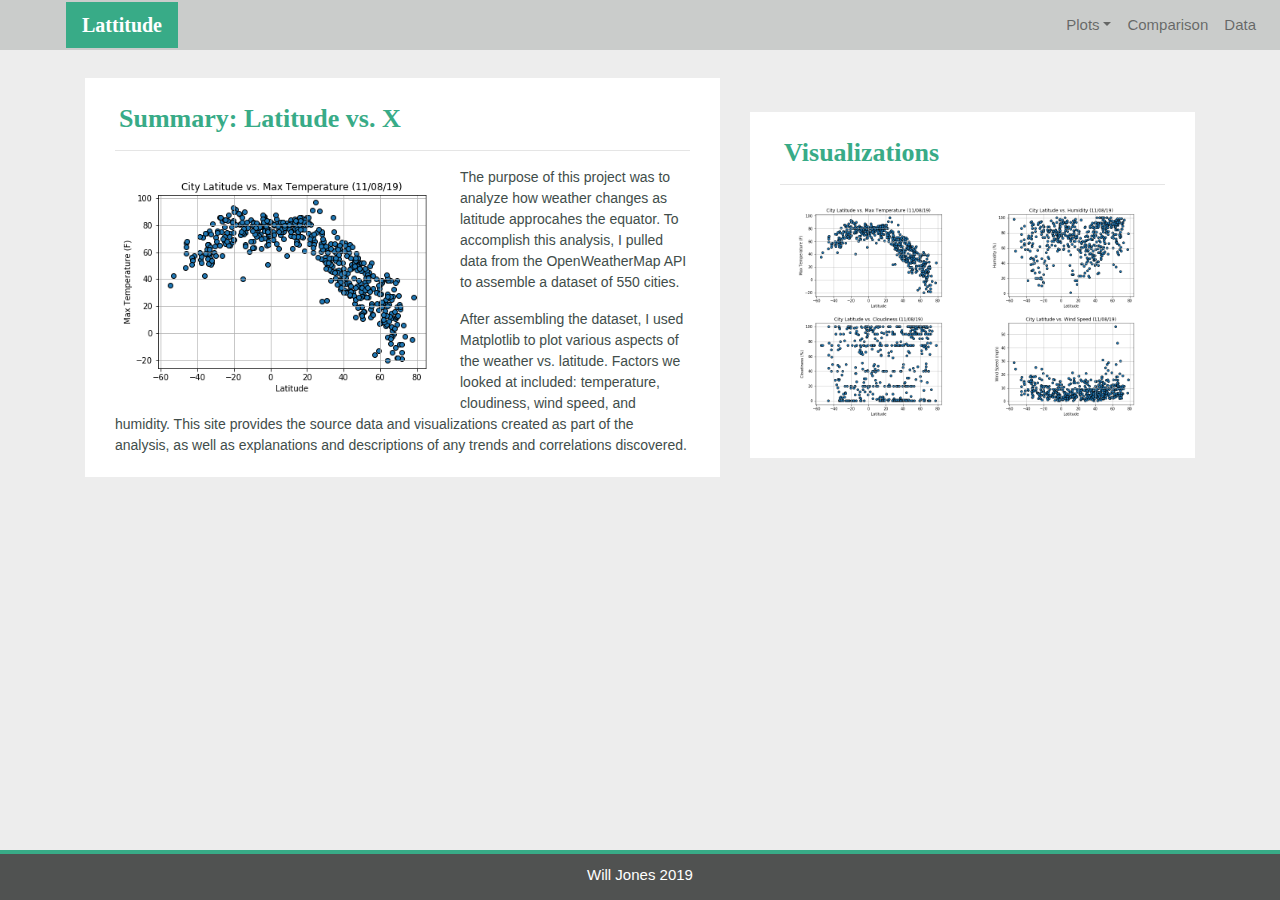
<file: index.html>
<!DOCTYPE html>
<html lang="en-us">

<head>
  ​
  <meta charset="UTF-8">
  <meta name="viewport" content="width=device-width, initial-scale=1">
  <meta http-equiv="X-UA-Compatible" content="ie=edge">
  ​
  <title>Latitude Vs. X Visualization Dashboard</title>
  ​
  <link rel="stylesheet" href="https://maxcdn.bootstrapcdn.com/bootstrap/4.0.0/css/bootstrap.min.css"
    integrity="sha384-Gn5384xqQ1aoWXA+058RXPxPg6fy4IWvTNh0E263XmFcJlSAwiGgFAW/dAiS6JXm" crossorigin="anonymous">

  <link rel="stylesheet" type="text/css" href="style_WJ.css">
  ​
</head>
​

<body>
  <!-- Start of navbar -->
  <div class="navigation">
    <nav class="navbar fixed-top navbar-expand-lg navbar-light">
      <a class="navbar-brand" href="index.html">Lattitude</a>
      <button class="navbar-toggler border" type="button" data-toggle="collapse" data-target="#navbarNavDropdown"
        aria-controls="navbarNavDropdown" aria-expanded="false" aria-label="Toggle navigation">
        <span class="navbar-toggler-icon"></span>
      </button>
      ​
      <!-- Collect the nav links, forms, and other content for toggling -->
      <div class="collapse navbar-collapse" id="navbarNavDropdown">
        <ul class="navbar-nav ml-auto">
          <li class="nav-item dropdown">
            <a href="#" class="nav-link dropdown-toggle" data-toggle="dropdown" id="navbarDropdownMenuLink"
              role="button" aria-haspopup="true" aria-expanded="false">Plots</a>
            <div class="dropdown-menu" aria-labelledby="navbarDropdownMenuLink">
              <a class="dropdown-item" href="temperature_WJ.html">Max Temperature</a>
              <a class="dropdown-item" href="humidity_WJ.html">Humidity</a>
              <a class="dropdown-item" href="cloudiness_WJ.html">Cloudiness</a>
              <a class="dropdown-item" href="wind_WJ.html">Wind Speed</a>
            </div>
          </li>
          <li class="nav-item">
            <a class="nav-link" href="comparisons_WJ.html">Comparison</a>
          </li>
          <li class="nav-item">
            <a class="nav-link" href="data_WJ.html">Data</a>
          </li>
        </ul>
      </div>
    </nav>
  </div>
  <!-- End of navbar -->
  ​
  <!-- Start of container -->
  <div class="container">
    <section class="row">
      <div class="col-lg-7 col-md-12">
        <div class="description-content">
          <h1 class="description-header">Summary: Latitude vs. X</h1>
          <hr>
          <img src="Web_Visualizations/Visualizations/lat_vs_maxtemp.png" alt="Latitude vs. Max Temperature"
            class="description-image">
          <p>The purpose of this project was to analyze how weather changes as latitude approcahes the equator. To
            accomplish this analysis, I pulled data from the OpenWeatherMap API to assemble a dataset of 550
            cities.</p>
          <p>After assembling the dataset, I used Matplotlib to plot various aspects of the weather vs. latitude.
            Factors we looked at included: temperature, cloudiness, wind speed, and humidity. This site provides the
            source data and visualizations created as part of the analysis, as well as explanations and descriptions of
            any trends and correlations discovered.</p>
        </div>
      </div>
      <div class="col-lg-5 col-md-12">
        ​
        <!-- Start of Visualizations imageNav Area -->
        <section id="imageNav-area">
          <div class="imageNav-content">
            <h2 class="imageNav-header">Visualizations</h2>
            <hr />
            <div class="container">
              <div class="row">
                <div class="col-6">
                  <a href="temperature_WJ.html">
                    <img src="Web_Visualizations/Visualizations/lat_vs_maxtemp.png" alt="Latitude vs. Max Temperature" ,
                      title="Latitude vs. Max Temperature" class="imageNav-photo">
                  </a>
                </div>
                <div class="col-6">
                  <a href="humidity_WJ.html">
                    <img src="Web_Visualizations/Visualizations/lat_vs_humidity.png" alt="Latitude vs. Humidity" ,
                      title="Latitude vs. Humidity" class="imageNav-photo">
                  </a>
                </div>
                <div class="col-6">
                  <a href="cloudiness_WJ.html">
                    <img src="Web_Visualizations/Visualizations/lat_vs_cloudiness.png" alt="Latitude vs. Cloudiness" ,
                      title="Latitude vs. Cloudiness" , class="imageNav-photo">
                  </a>
                </div>
                <div class="col-6">
                  <a href="wind_WJ.html">
                    <img src="Web_Visualizations/Visualizations/lat_vs_windspeed.png" alt="Latitude vs. Wind Speed" ,
                      title="Latitude vs. Wind Speed" , class="imageNav-photo">
                  </a>
                </div>
              </div>
            </div>
          </div>
        </section>
        <!-- End of the Visualizations imageNav Area -->
        ​
      </div>
    </section>
  </div>
  <!-- End of container -->
  ​
  <!-- Start of footer -->
  <footer>
    <div class="footer">Will Jones 2019</div>
  </footer>
  <!-- End of footer -->

</body>

</html>
</file>
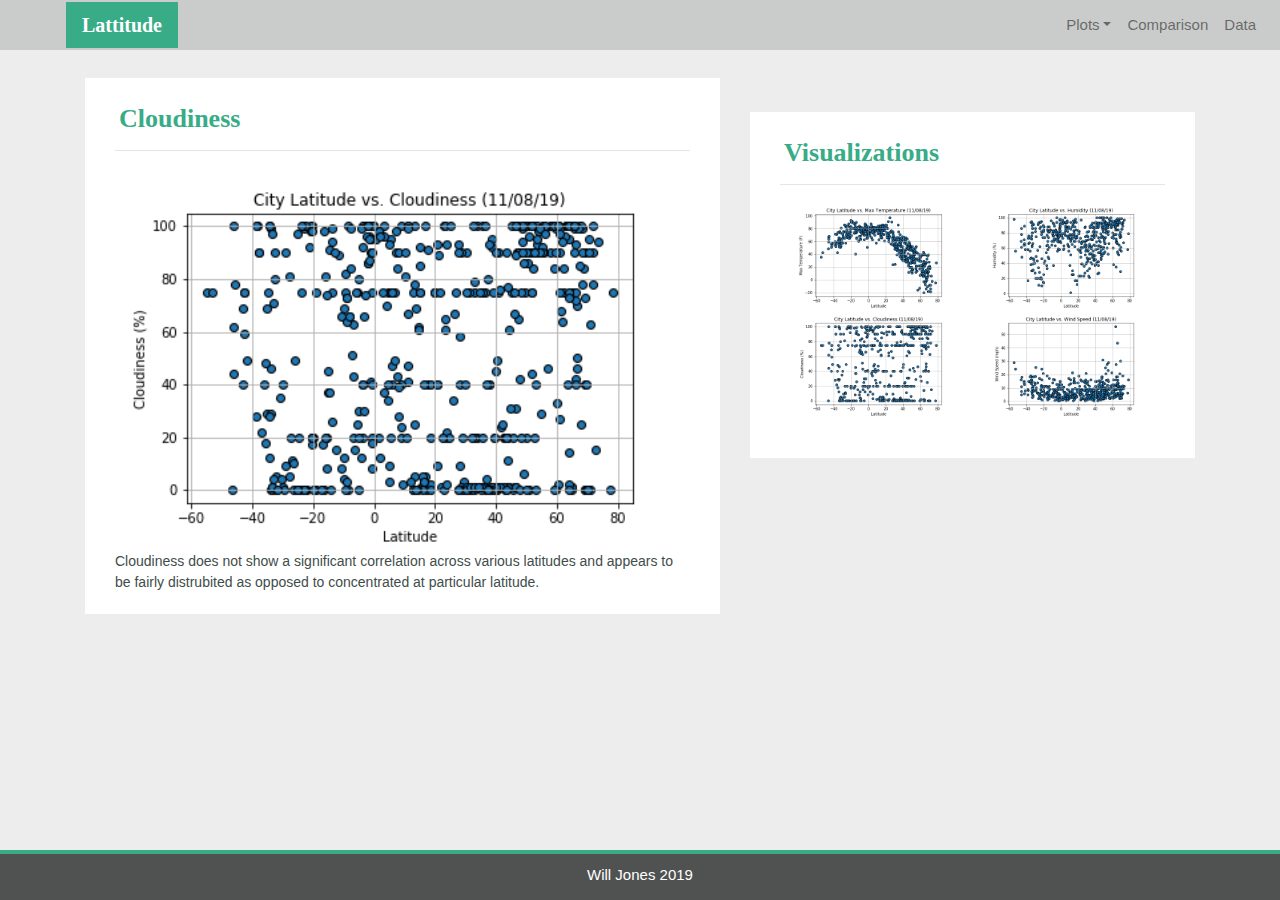
<file: cloudiness_WJ.html>
<!DOCTYPE html>
<html lang="en-us">

<head>
  ​
  <meta charset="UTF-8">
  <meta name="viewport" content="width=device-width, initial-scale=1">
  <meta http-equiv="X-UA-Compatible" content="ie=edge">
  ​
  <title>Cloudiness Vs. Latitude</title>
  ​
  <link rel="stylesheet" href="https://maxcdn.bootstrapcdn.com/bootstrap/4.0.0/css/bootstrap.min.css"
    integrity="sha384-Gn5384xqQ1aoWXA+058RXPxPg6fy4IWvTNh0E263XmFcJlSAwiGgFAW/dAiS6JXm" crossorigin="anonymous">

  <link rel="stylesheet" type="text/css" href="style_WJ.css">
  ​
</head>
​

<body>
  <!-- Start of navbar -->
  <div class="navigation">
    <nav class="navbar fixed-top navbar-expand-lg navbar-light">
      <a class="navbar-brand" href="index.html">Lattitude</a>
      <button class="navbar-toggler border" type="button" data-toggle="collapse" data-target="#navbarNavDropdown"
        aria-controls="navbarNavDropdown" aria-expanded="false" aria-label="Toggle navigation">
        <span class="navbar-toggler-icon"></span>
      </button>
      ​
      <!-- Collect the nav links, forms, and other content for toggling -->
      <div class="collapse navbar-collapse" id="navbarNavDropdown">
        <ul class="navbar-nav ml-auto">
          <li class="nav-item dropdown">
            <a href="#" class="nav-link dropdown-toggle" data-toggle="dropdown" id="navbarDropdownMenuLink"
              role="button" aria-haspopup="true" aria-expanded="false">Plots</a>
            <div class="dropdown-menu" aria-labelledby="navbarDropdownMenuLink">
              <a class="dropdown-item" href="temperature_WJ.html">Max Temperature</a>
              <a class="dropdown-item" href="humidity_WJ.html">Humidity</a>
              <a class="dropdown-item" href="cloudiness_WJ.html">Cloudiness</a>
              <a class="dropdown-item" href="wind_WJ.html">Wind Speed</a>
            </div>
          </li>
          <li class="nav-item">
            <a class="nav-link" href="comparisons_WJ.html">Comparison</a>
          </li>
          <li class="nav-item">
            <a class="nav-link" href="data_WJ.html">Data</a>
          </li>
        </ul>
      </div>
    </nav>
  </div>
  <!-- End of navbar -->
  ​
  <!-- Start of container -->
  <div class="container">
    <section class="row">
      <div class="col-lg-7 col-md-12">
        <div class="description-content">
          <h1 class="description-header">Cloudiness</h1>
          <hr>
          <img src="Web_Visualizations/Visualizations/lat_vs_cloudiness.png" alt="Latitude vs. Cloudiness">
          <p>Cloudiness does not show a significant correlation across various latitudes and appears 
            to be fairly distrubited as opposed to concentrated at particular latitude.</p>
        </div>
      </div>
      <div class="col-lg-5 col-md-12">
        ​
        <!-- Start of Visualizations imageNav Area -->
        <section id="imageNav-area">
          <div class="imageNav-content">
            <h2 class="imageNav-header">Visualizations</h2>
            <hr />
            <div class="container">
              <div class="row">
                <div class="col-6">
                  <a href="temperature_WJ.html">
                    <img src="Web_Visualizations/Visualizations/lat_vs_maxtemp.png" alt="Latitude vs. Max Temperature" ,
                      title="Latitude vs. Max Temperature" class="imageNav-photo">
                  </a>
                </div>
                <div class="col-6">
                  <a href="humidity_WJ.html">
                    <img src="Web_Visualizations/Visualizations/lat_vs_humidity.png" alt="Latitude vs. Humidity" ,
                      title="Latitude vs. Humidity" class="imageNav-photo">
                  </a>
                </div>
                <div class="col-6">
                  <a href="cloudiness_WJ.html">
                    <img src="Web_Visualizations/Visualizations/lat_vs_cloudiness.png" alt="Latitude vs. Cloudiness" ,
                      title="Latitude vs. Cloudiness" , class="imageNav-photo">
                  </a>
                </div>
                <div class="col-6">
                  <a href="wind_WJ.html">
                    <img src="Web_Visualizations/Visualizations/lat_vs_windspeed.png" alt="Latitude vs. Wind Speed" ,
                      title="Latitude vs. Wind Speed" , class="imageNav-photo">
                  </a>
                </div>
              </div>
            </div>
          </div>
        </section>
        <!-- End of the Visualizations imageNav Area -->
        ​
      </div>
    </section>
  </div>
  <!-- End of container -->
  ​
  <!-- Start of footer -->
  <footer>
    <div class="footer">Will Jones 2019</div>
  </footer>
  <!-- End of footer -->
  ​
</body>
​

</html>
</file>
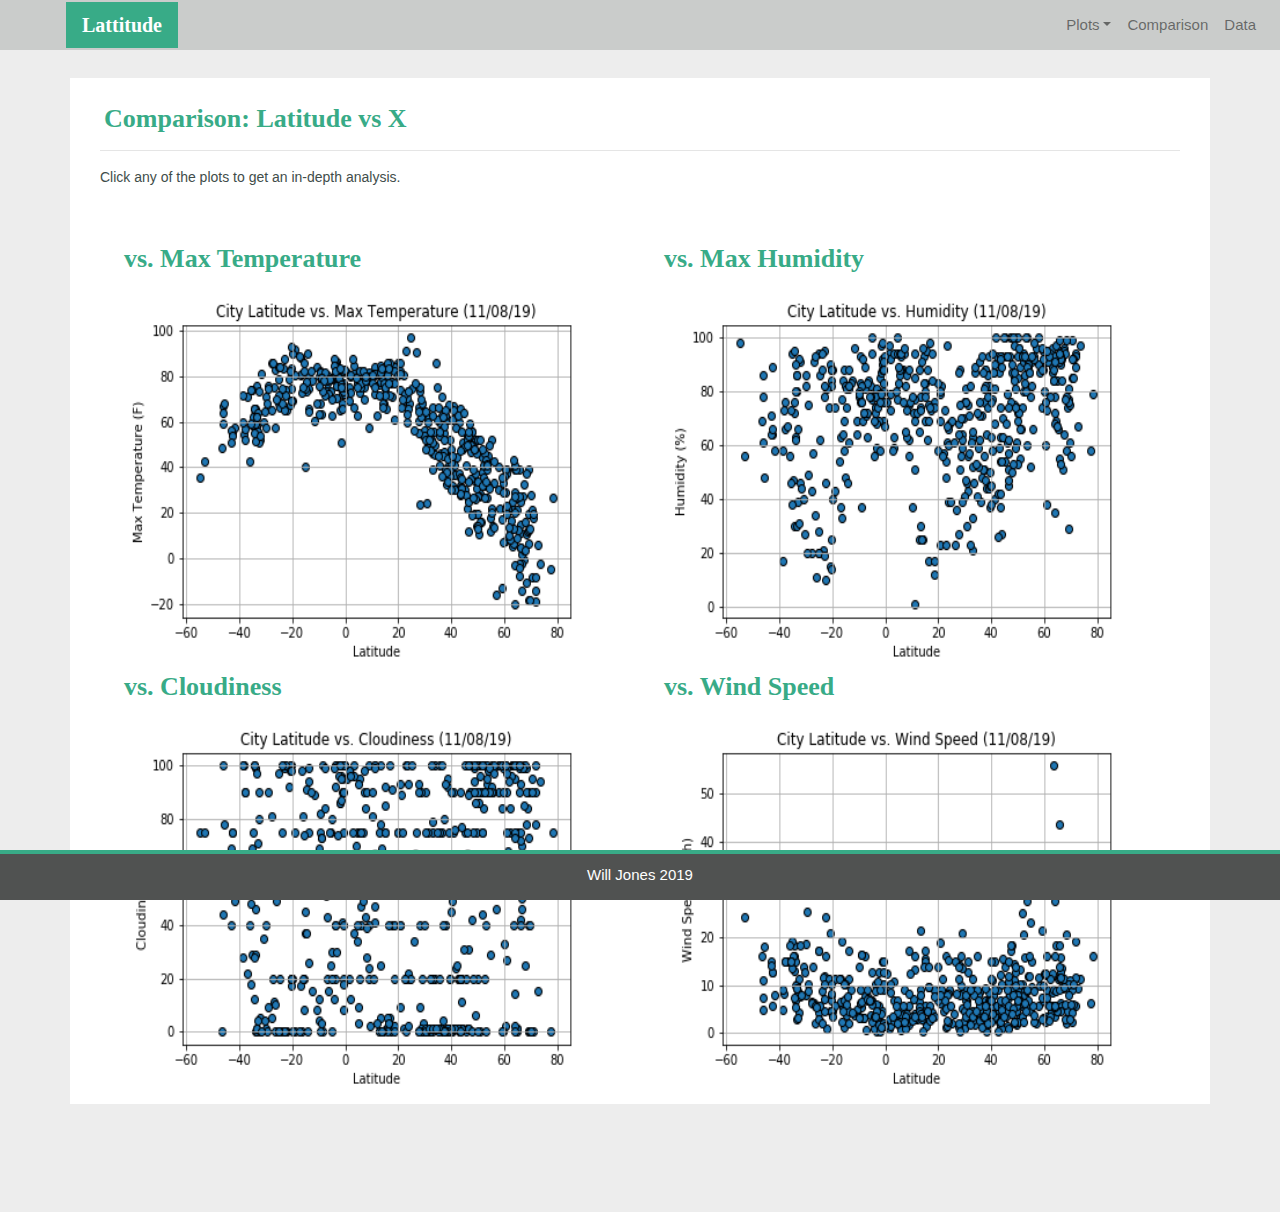
<file: comparisons_WJ.html>
<!DOCTYPE html>
<html lang="en-us">

<head>
  ​
  <meta charset="UTF-8">
  <meta name="viewport" content="width=device-width, initial-scale=1">
  <meta http-equiv="X-UA-Compatible" content="ie=edge">
  ​
  <title>Lat Vs. Weather Comparisons</title>
  ​
  <link rel="stylesheet" href="https://maxcdn.bootstrapcdn.com/bootstrap/4.0.0/css/bootstrap.min.css"
    integrity="sha384-Gn5384xqQ1aoWXA+058RXPxPg6fy4IWvTNh0E263XmFcJlSAwiGgFAW/dAiS6JXm" crossorigin="anonymous">

  <link rel="stylesheet" type="text/css" href="style_WJ.css">
  ​
</head>
​

<body>
  <!-- Start of navbar -->
  <div class="navigation">
    <nav class="navbar fixed-top navbar-expand-lg navbar-light">
      <a class="navbar-brand" href="index.html">Lattitude</a>
      <button class="navbar-toggler border" type="button" data-toggle="collapse" data-target="#navbarNavDropdown"
        aria-controls="navbarNavDropdown" aria-expanded="false" aria-label="Toggle navigation">
        <span class="navbar-toggler-icon"></span>
      </button>
      ​
      <!-- Collect the nav links, forms, and other content for toggling -->
      <div class="collapse navbar-collapse" id="navbarNavDropdown">
        <ul class="navbar-nav ml-auto">
          <li class="nav-item dropdown">
            <a href="#" class="nav-link dropdown-toggle" data-toggle="dropdown" id="navbarDropdownMenuLink"
              role="button" aria-haspopup="true" aria-expanded="false">Plots</a>
            <div class="dropdown-menu" aria-labelledby="navbarDropdownMenuLink">
              <a class="dropdown-item" href="temperature_WJ.html">Max Temperature</a>
              <a class="dropdown-item" href="humidity_WJ.html">Humidity</a>
              <a class="dropdown-item" href="cloudiness_WJ.html">Cloudiness</a>
              <a class="dropdown-item" href="wind_WJ.html">Wind Speed</a>
            </div>
          </li>
          <li class="nav-item">
            <a class="nav-link" href="comparisons_WJ.html">Comparison</a>
          </li>
          <li class="nav-item">
            <a class="nav-link" href="data_WJ.html">Data</a>
          </li>
        </ul>
      </div>
    </nav>
  </div>
  <!-- End of navbar -->
  ​
  <!-- Start of container -->
  <div class="container">
    <section class="row">
      <div>
        <div class="description-content">
          <h1 class="description-header">Comparison: Latitude vs X</h1>
          <hr>
          <p>Click any of the plots to get an in-depth analysis.</p>
          <div class="container" style="padding-bottom: 40px;">
            <div class="row">
              <div class="col-lg-6" style="padding: 20px;">
                <div class="imageNav-header">vs. Max Temperature</div>
                <a href="temperature_WJ.html">
                  <img src="Web_Visualizations/Visualizations/lat_vs_maxtemp.png" alt="Latitude vs. Max Temperature" ,
                    title="Latitude vs. Max Temperature" class="imageNav-photo">
                </a>
              </div>
              <div class="col-lg-6" style="padding: 20px;">
                <div class="imageNav-header">vs. Max Humidity</div>
                <a href="humidity_WJ.html">
                  <img src="Web_Visualizations/Visualizations/lat_vs_humidity.png" alt="Latitude vs. Humidity" ,
                    title="Latitude vs. Humidity" class="imageNav-photo">
                </a>
              </div>
              <div class="col-lg-6" style="padding: 20px;">
                <div class="imageNav-header">vs. Cloudiness</div>
                <a href="cloudiness_WJ.html">
                  <img src="Web_Visualizations/Visualizations/lat_vs_cloudiness.png" alt="Latitude vs. Cloudiness" ,
                    title="Latitude vs. Cloudiness" , class="imageNav-photo">
                </a>
              </div>
              <div class="col-lg-6" style="padding: 20px;">
                <div class="imageNav-header">vs. Wind Speed</div>
                <a href="wind_WJ.html">
                  <img src="Web_Visualizations/Visualizations/lat_vs_windspeed.png" alt="Latitude vs. Wind Speed" ,
                    title="Latitude vs. Wind Speed" , class="imageNav-photo">
                </a>
              </div>
            </div>
          </div>
        </div>

      </div>
    </section>
  </div>
  <!-- End of container -->
  ​
  <!-- Start of footer -->
  <footer>
    <div class="footer">Will Jones 2019</div>
  </footer>
  <!-- End of footer -->
  ​
</body>

</html>
</file>
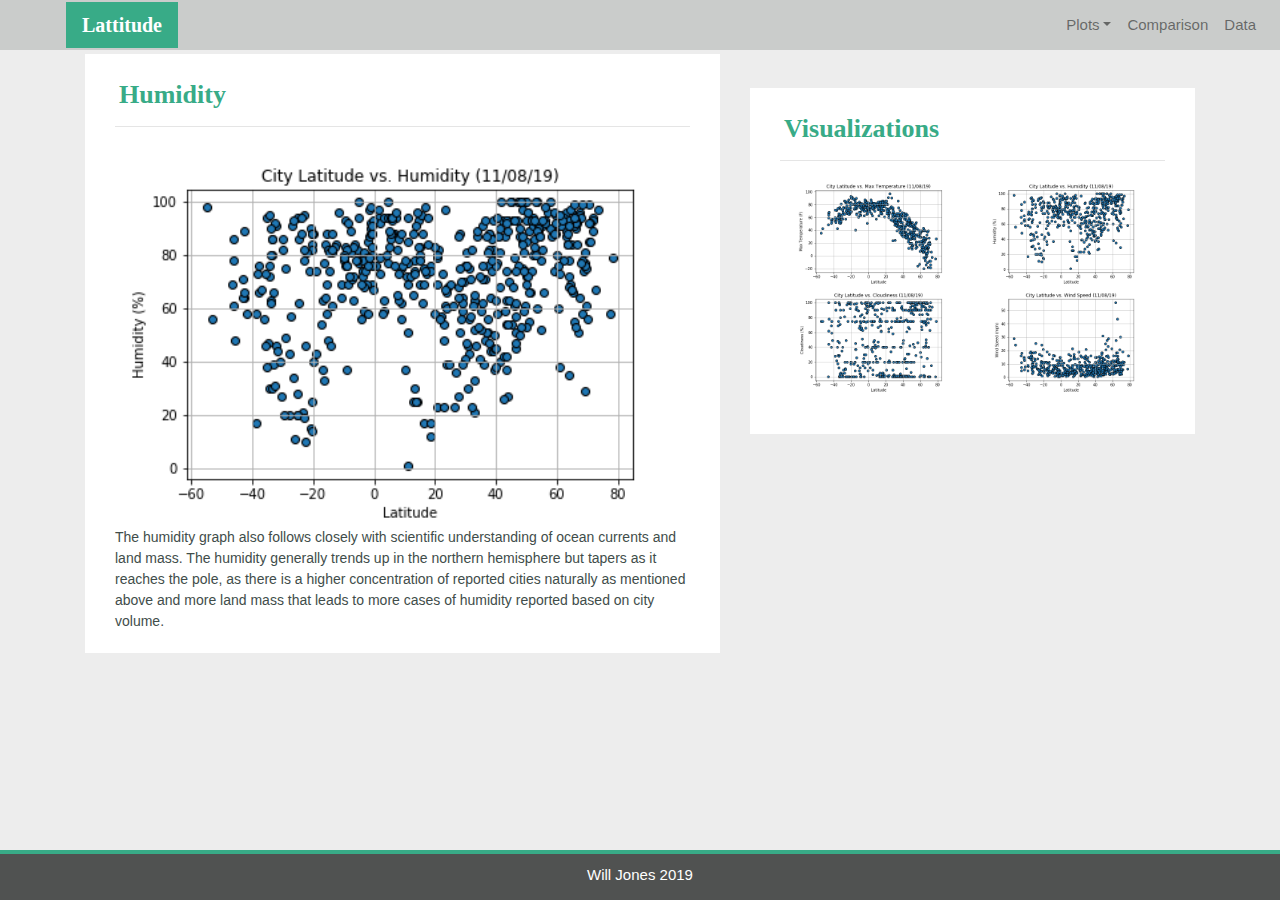
<file: humidity_WJ.html>
<!DOCTYPE html>
<html lang="en-us">

<head>
  ​
  <meta charset="UTF-8">
  <meta name="viewport" content="width=device-width, initial-scale=1">
  <meta http-equiv="X-UA-Compatible" content="ie=edge">
  ​
  <title>Humidity Vs. Latitude</title>
  ​
  <link rel="stylesheet" href="https://maxcdn.bootstrapcdn.com/bootstrap/4.0.0/css/bootstrap.min.css"
    integrity="sha384-Gn5384xqQ1aoWXA+058RXPxPg6fy4IWvTNh0E263XmFcJlSAwiGgFAW/dAiS6JXm" crossorigin="anonymous">

  <link rel="stylesheet" type="text/css" href="style_WJ.css">
  ​
</head>

<body>
  <!-- Start of navbar -->
  <div class="navigation">
    <nav class="navbar fixed-top navbar-expand-lg navbar-light">
      <a class="navbar-brand" href="index.html">Lattitude</a>
      <button class="navbar-toggler border" type="button" data-toggle="collapse" data-target="#navbarNavDropdown"
        aria-controls="navbarNavDropdown" aria-expanded="false" aria-label="Toggle navigation">
        <span class="navbar-toggler-icon"></span>
      </button>
      ​
      <!-- Collect the nav links, forms, and other content for toggling -->
      <div class="collapse navbar-collapse" id="navbarNavDropdown">
        <ul class="navbar-nav ml-auto">
          <li class="nav-item dropdown">
            <a href="#" class="nav-link dropdown-toggle" data-toggle="dropdown" id="navbarDropdownMenuLink"
              role="button" aria-haspopup="true" aria-expanded="false">Plots</a>
            <div class="dropdown-menu" aria-labelledby="navbarDropdownMenuLink">
              <a class="dropdown-item" href="temperature_WJ.html">Max Temperature</a>
              <a class="dropdown-item" href="humidity_WJ.html">Humidity</a>
              <a class="dropdown-item" href="cloudiness_WJ.html">Cloudiness</a>
              <a class="dropdown-item" href="wind_WJ.html">Wind Speed</a>
            </div>
          </li>
          <li class="nav-item">
            <a class="nav-link" href="comparisons_WJ.html">Comparison</a>
          </li>
          <li class="nav-item">
            <a class="nav-link" href="data_WJ.html">Data</a>
          </li>
        </ul>
      </div>
    </nav>
  </div>

  <!-- End of navbar -->

  <!-- Start of container -->
  <div class="container">
    <section class="row">
      <div class="col-lg-7 col-md-12">
        <div class="description-content">
          <h1 class="description-header">Humidity</h1>
          <hr>
          <img src="Web_Visualizations/Visualizations/lat_vs_humidity.png" alt="Latitude vs. Humidity">
          <p>The humidity graph also follows closely with scientific understanding of ocean currents and land mass. The humidity generally trends up in the northern
            hemisphere but tapers as it reaches the pole, as there is a higher concentration of reported cities naturally as mentioned above and 
            more land mass that leads to more cases of humidity reported based on city volume.</p>
        </div>
      </div>
      <div class="col-lg-5 col-md-12">
        ​
        <!-- Start of Visualizations imageNav Area -->
        <section id="imageNav-area">
          <div class="imageNav-content">
            <h2 class="imageNav-header">Visualizations</h2>
            <hr />
            <div class="container">
              <div class="row">
                <div class="col-6">
                  <a href="temperature_WJ.html">
                    <img src="Web_Visualizations/Visualizations/lat_vs_maxtemp.png" alt="Latitude vs. Max Temperature" ,
                      title="Latitude vs. Max Temperature" class="imageNav-photo">
                  </a>
                </div>
                <div class="col-6">
                  <a href="humidity_WJ.html">
                    <img src="Web_Visualizations/Visualizations/lat_vs_humidity.png" alt="Latitude vs. Humidity" ,
                      title="Latitude vs. Humidity" class="imageNav-photo">
                  </a>
                </div>
                <div class="col-6">
                  <a href="cloudiness_WJ.html">
                    <img src="Web_Visualizations/Visualizations/lat_vs_cloudiness.png" alt="Latitude vs. Cloudiness" ,
                      title="Latitude vs. Cloudiness" , class="imageNav-photo">
                  </a>
                </div>
                <div class="col-6">
                  <a href="wind_WJ.html">
                    <img src="Web_Visualizations/Visualizations/lat_vs_windspeed.png" alt="Latitude vs. Wind Speed" ,
                      title="Latitude vs. Wind Speed" , class="imageNav-photo">
                  </a>
                </div>
              </div>
            </div>
          </div>
        </section>
        <!-- End of the Visualizations imageNav Area -->
        ​
      </div>
    </section>
  </div>
  <!-- End of container -->
  ​
  <!-- Start of footer -->
  <footer>
    <div class="footer">Will Jones 2019</div>
  </footer>
  <!-- End of footer -->
  ​
</body>
​

</html>
</file>
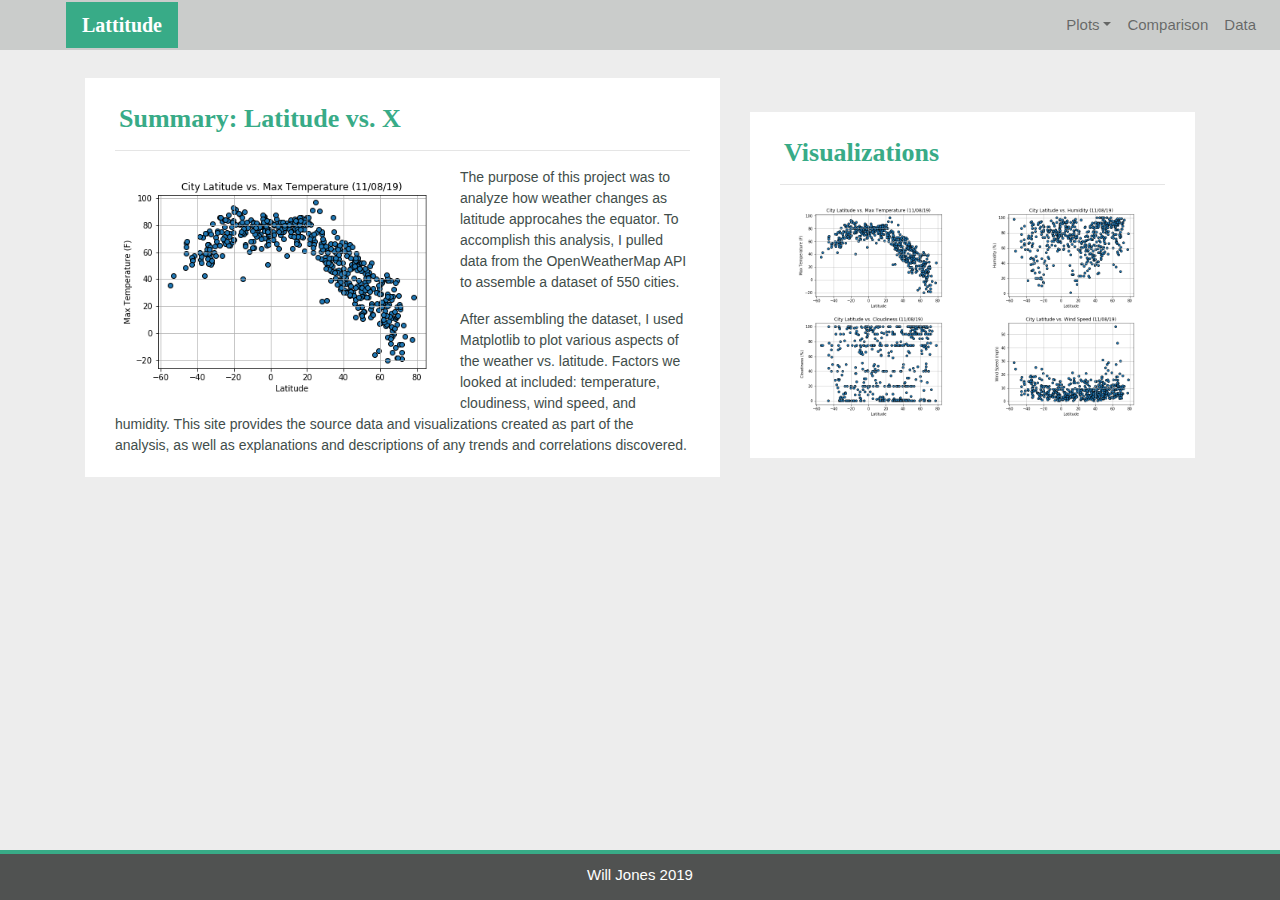
<file: index_WJ.html>
<!DOCTYPE html>
<html lang="en-us">

<head>
  ​
  <meta charset="UTF-8">
  <meta name="viewport" content="width=device-width, initial-scale=1">
  <meta http-equiv="X-UA-Compatible" content="ie=edge">
  ​
  <title>Latitude Vs. X Visualization Dashboard</title>
  ​
  <link rel="stylesheet" href="https://maxcdn.bootstrapcdn.com/bootstrap/4.0.0/css/bootstrap.min.css"
    integrity="sha384-Gn5384xqQ1aoWXA+058RXPxPg6fy4IWvTNh0E263XmFcJlSAwiGgFAW/dAiS6JXm" crossorigin="anonymous">

  <link rel="stylesheet" type="text/css" href="style_WJ.css">
  ​
</head>
​

<body>
  <!-- Start of navbar -->
  <div class="navigation">
    <nav class="navbar fixed-top navbar-expand-lg navbar-light">
      <a class="navbar-brand" href="index_WJ.html">Lattitude</a>
      <button class="navbar-toggler border" type="button" data-toggle="collapse" data-target="#navbarNavDropdown"
        aria-controls="navbarNavDropdown" aria-expanded="false" aria-label="Toggle navigation">
        <span class="navbar-toggler-icon"></span>
      </button>
      ​
      <!-- Collect the nav links, forms, and other content for toggling -->
      <div class="collapse navbar-collapse" id="navbarNavDropdown">
        <ul class="navbar-nav ml-auto">
          <li class="nav-item dropdown">
            <a href="#" class="nav-link dropdown-toggle" data-toggle="dropdown" id="navbarDropdownMenuLink"
              role="button" aria-haspopup="true" aria-expanded="false">Plots</a>
            <div class="dropdown-menu" aria-labelledby="navbarDropdownMenuLink">
              <a class="dropdown-item" href="temperature_WJ.html">Max Temperature</a>
              <a class="dropdown-item" href="humidity_WJ.html">Humidity</a>
              <a class="dropdown-item" href="cloudiness_WJ.html">Cloudiness</a>
              <a class="dropdown-item" href="wind_WJ.html">Wind Speed</a>
            </div>
          </li>
          <li class="nav-item">
            <a class="nav-link" href="comparisons_WJ.html">Comparison</a>
          </li>
          <li class="nav-item">
            <a class="nav-link" href="data_WJ.html">Data</a>
          </li>
        </ul>
      </div>
    </nav>
  </div>
  <!-- End of navbar -->
  ​
  <!-- Start of container -->
  <div class="container">
    <section class="row">
      <div class="col-lg-7 col-md-12">
        <div class="description-content">
          <h1 class="description-header">Summary: Latitude vs. X</h1>
          <hr>
          <img src="Web_Visualizations/Visualizations/lat_vs_maxtemp.png" alt="Latitude vs. Max Temperature"
            class="description-image">
          <p>The purpose of this project was to analyze how weather changes as latitude approcahes the equator. To
            accomplish this analysis, I pulled data from the OpenWeatherMap API to assemble a dataset of 550
            cities.</p>
          <p>After assembling the dataset, I used Matplotlib to plot various aspects of the weather vs. latitude.
            Factors we looked at included: temperature, cloudiness, wind speed, and humidity. This site provides the
            source data and visualizations created as part of the analysis, as well as explanations and descriptions of
            any trends and correlations discovered.</p>
        </div>
      </div>
      <div class="col-lg-5 col-md-12">
        ​
        <!-- Start of Visualizations imageNav Area -->
        <section id="imageNav-area">
          <div class="imageNav-content">
            <h2 class="imageNav-header">Visualizations</h2>
            <hr />
            <div class="container">
              <div class="row">
                <div class="col-6">
                  <a href="temperature_WJ.html">
                    <img src="Web_Visualizations/Visualizations/lat_vs_maxtemp.png" alt="Latitude vs. Max Temperature" ,
                      title="Latitude vs. Max Temperature" class="imageNav-photo">
                  </a>
                </div>
                <div class="col-6">
                  <a href="humidity_WJ.html">
                    <img src="Web_Visualizations/Visualizations/lat_vs_humidity.png" alt="Latitude vs. Humidity" ,
                      title="Latitude vs. Humidity" class="imageNav-photo">
                  </a>
                </div>
                <div class="col-6">
                  <a href="cloudiness_WJ.html">
                    <img src="Web_Visualizations/Visualizations/lat_vs_cloudiness.png" alt="Latitude vs. Cloudiness" ,
                      title="Latitude vs. Cloudiness" , class="imageNav-photo">
                  </a>
                </div>
                <div class="col-6">
                  <a href="wind_WJ.html">
                    <img src="Web_Visualizations/Visualizations/lat_vs_windspeed.png" alt="Latitude vs. Wind Speed" ,
                      title="Latitude vs. Wind Speed" , class="imageNav-photo">
                  </a>
                </div>
              </div>
            </div>
          </div>
        </section>
        <!-- End of the Visualizations imageNav Area -->
        ​
      </div>
    </section>
  </div>
  <!-- End of container -->
  ​
  <!-- Start of footer -->
  <footer>
    <div class="footer">Will Jones 2019</div>
  </footer>
  <!-- End of footer -->

</body>

</html>
</file>
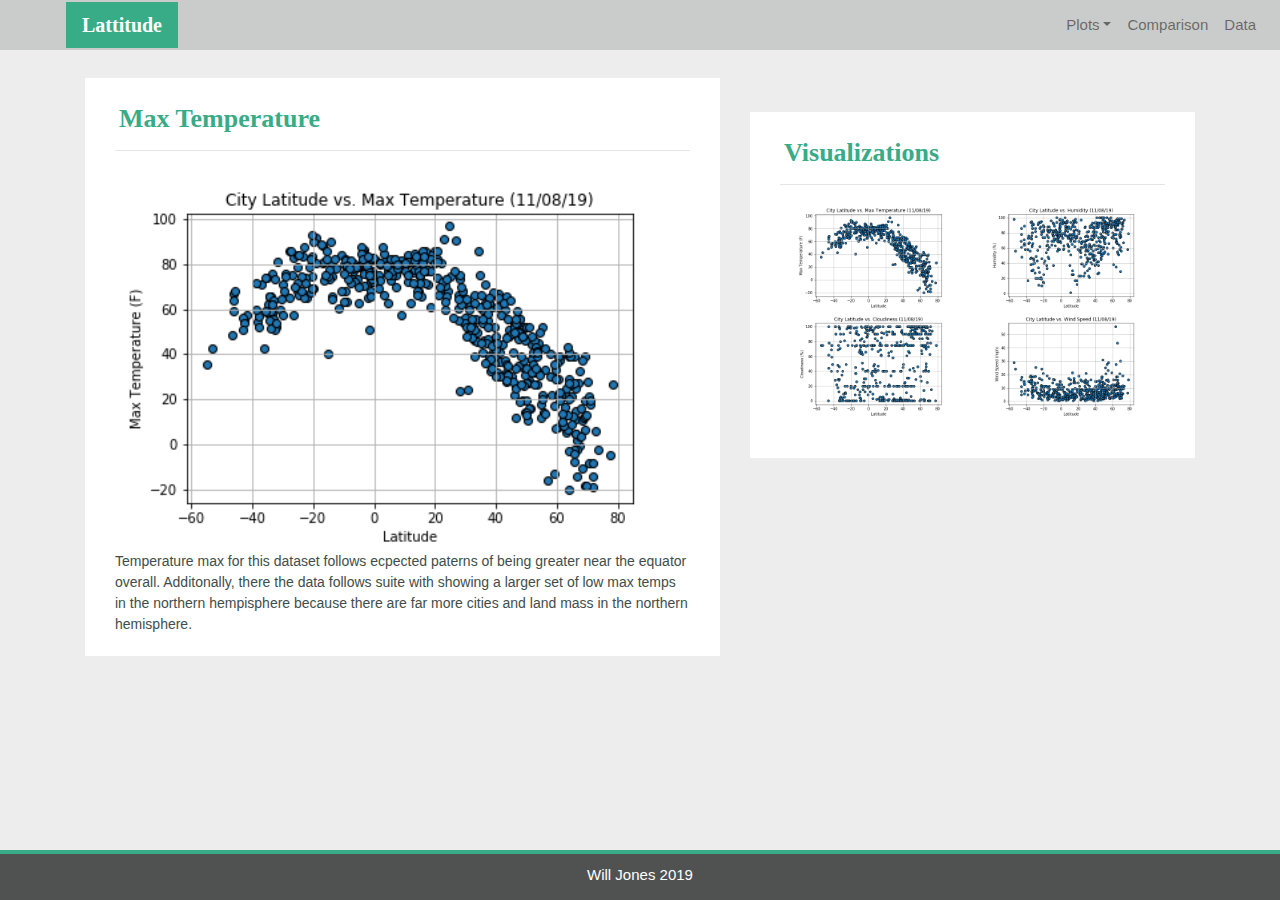
<file: temperature_WJ.html>
<!DOCTYPE html>
<html lang="en-us">

<head>
  ​
  <meta charset="UTF-8">
  <meta name="viewport" content="width=device-width, initial-scale=1">
  <meta http-equiv="X-UA-Compatible" content="ie=edge">
  ​
  <title>Temperature Vs. Latitude</title>
  ​
  <link rel="stylesheet" href="https://maxcdn.bootstrapcdn.com/bootstrap/4.0.0/css/bootstrap.min.css"
    integrity="sha384-Gn5384xqQ1aoWXA+058RXPxPg6fy4IWvTNh0E263XmFcJlSAwiGgFAW/dAiS6JXm" crossorigin="anonymous">

  <link rel="stylesheet" type="text/css" href="style_WJ.css">
  ​
</head>
​

<body>
  <!-- Start of navbar -->
  <div class="navigation">
    <nav class="navbar fixed-top navbar-expand-lg navbar-light">
      <a class="navbar-brand" href="index.html">Lattitude</a>
      <button class="navbar-toggler border" type="button" data-toggle="collapse" data-target="#navbarNavDropdown"
        aria-controls="navbarNavDropdown" aria-expanded="false" aria-label="Toggle navigation">
        <span class="navbar-toggler-icon"></span>
      </button>
      ​
      <!-- Collect the nav links, forms, and other content for toggling -->
      <div class="collapse navbar-collapse" id="navbarNavDropdown">
        <ul class="navbar-nav ml-auto">
          <li class="nav-item dropdown">
            <a href="#" class="nav-link dropdown-toggle" data-toggle="dropdown" id="navbarDropdownMenuLink"
              role="button" aria-haspopup="true" aria-expanded="false">Plots</a>
            <div class="dropdown-menu" aria-labelledby="navbarDropdownMenuLink">
              <a class="dropdown-item" href="temperature_WJ.html">Max Temperature</a>
              <a class="dropdown-item" href="humidity_WJ.html">Humidity</a>
              <a class="dropdown-item" href="cloudiness_WJ.html">Cloudiness</a>
              <a class="dropdown-item" href="wind_WJ.html">Wind Speed</a>
            </div>
          </li>
          <li class="nav-item">
            <a class="nav-link" href="comparisons_WJ.html">Comparison</a>
          </li>
          <li class="nav-item">
            <a class="nav-link" href="data_WJ.html">Data</a>
          </li>
        </ul>
      </div>
    </nav>
  </div>
  <!-- End of navbar -->
  ​
  <!-- Start of container -->
  <div class="container">
    <section class="row">
      <div class="col-lg-7 col-md-12">
        <div class="description-content">
          <h1 class="description-header">Max Temperature</h1>
          <hr>
          <img src="Web_Visualizations/Visualizations/lat_vs_maxtemp.png" alt="Latitude vs. Max Temperature">
          <p>Temperature max for this dataset follows ecpected paterns of being greater near the equator overall. Additonally, there the
              data follows suite with showing a larger set of low max temps in the northern hempisphere because there are far more cities and
              land mass in the northern hemisphere.</p>
        </div>
      </div>
      <div class="col-lg-5 col-md-12">
        ​
        <!-- Start of Visualizations imageNav Area -->
        <section id="imageNav-area">
          <div class="imageNav-content">
            <h2 class="imageNav-header">Visualizations</h2>
            <hr />
            <div class="container">
              <div class="row">
                <div class="col-6">
                  <a href="temperature_WJ.html">
                    <img src="Web_Visualizations/Visualizations/lat_vs_maxtemp.png" alt="Latitude vs. Max Temperature" ,
                      title="Latitude vs. Max Temperature" class="imageNav-photo">
                  </a>
                </div>
                <div class="col-6">
                  <a href="humidity_WJ.html">
                    <img src="Web_Visualizations/Visualizations/lat_vs_humidity.png" alt="Latitude vs. Humidity" ,
                      title="Latitude vs. Humidity" class="imageNav-photo">
                  </a>
                </div>
                <div class="col-6">
                  <a href="cloudiness_WJ.html">
                    <img src="Web_Visualizations/Visualizations/lat_vs_cloudiness.png" alt="Latitude vs. Cloudiness" ,
                      title="Latitude vs. Cloudiness" , class="imageNav-photo">
                  </a>
                </div>
                <div class="col-6">
                  <a href="wind_WJ.html">
                    <img src="Web_Visualizations/Visualizations/lat_vs_windspeed.png" alt="Latitude vs. Wind Speed" ,
                      title="Latitude vs. Wind Speed" , class="imageNav-photo">
                  </a>
                </div>
              </div>
            </div>
          </div>
        </section>
        <!-- End of the Visualizations imageNav Area -->
        ​
      </div>
    </section>
  </div>
  <!-- End of container -->
  ​
  <!-- Start of footer -->
  <footer>
    <div class="footer">Will Jones 2019</div>
  </footer>
  <!-- End of footer -->

</body>
​

</html>
</file>
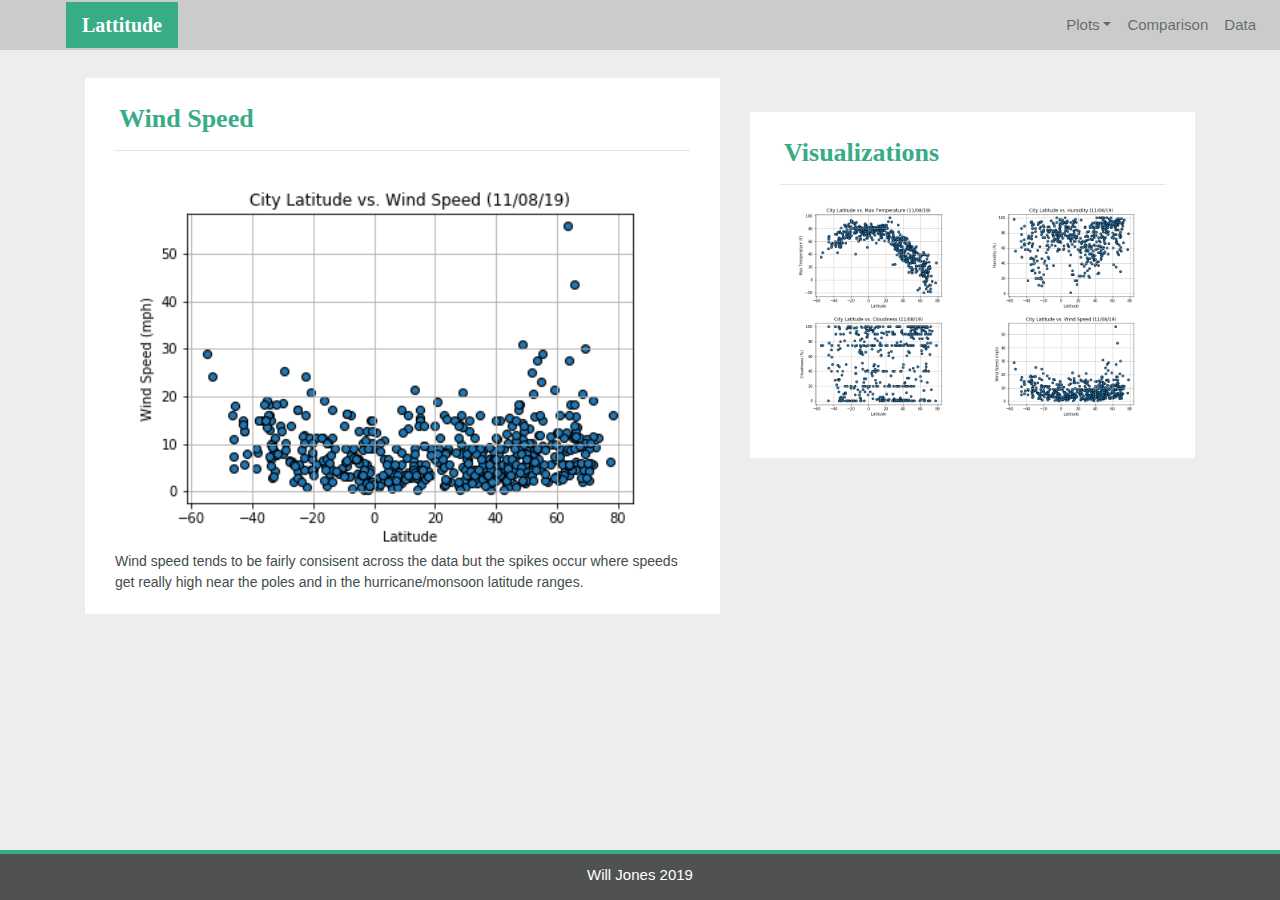
<file: wind_WJ.html>
<!DOCTYPE html>
<html lang="en-us">

<head>
  ​
  <meta charset="UTF-8">
  <meta name="viewport" content="width=device-width, initial-scale=1">
  <meta http-equiv="X-UA-Compatible" content="ie=edge">
  ​
  <title>Wind Vs. Latitude</title>
  ​
  <link rel="stylesheet" href="https://maxcdn.bootstrapcdn.com/bootstrap/4.0.0/css/bootstrap.min.css"
    integrity="sha384-Gn5384xqQ1aoWXA+058RXPxPg6fy4IWvTNh0E263XmFcJlSAwiGgFAW/dAiS6JXm" crossorigin="anonymous">

  <link rel="stylesheet" type="text/css" href="style_WJ.css">
  ​
</head>
​

<body>
  <!-- Start of navbar -->
  <div class="navigation">
    <nav class="navbar fixed-top navbar-expand-lg navbar-light">
      <a class="navbar-brand" href="index.html">Lattitude</a>
      <button class="navbar-toggler border" type="button" data-toggle="collapse" data-target="#navbarNavDropdown"
        aria-controls="navbarNavDropdown" aria-expanded="false" aria-label="Toggle navigation">
        <span class="navbar-toggler-icon"></span>
      </button>
      ​
      <!-- Collect the nav links, forms, and other content for toggling -->
      <div class="collapse navbar-collapse" id="navbarNavDropdown">
        <ul class="navbar-nav ml-auto">
          <li class="nav-item dropdown">
            <a href="#" class="nav-link dropdown-toggle" data-toggle="dropdown" id="navbarDropdownMenuLink"
              role="button" aria-haspopup="true" aria-expanded="false">Plots</a>
            <div class="dropdown-menu" aria-labelledby="navbarDropdownMenuLink">
              <a class="dropdown-item" href="temperature_WJ.html">Max Temperature</a>
              <a class="dropdown-item" href="humidity_WJ.html">Humidity</a>
              <a class="dropdown-item" href="cloudiness_WJ.html">Cloudiness</a>
              <a class="dropdown-item" href="wind_WJ.html">Wind Speed</a>
            </div>
          </li>
          <li class="nav-item">
            <a class="nav-link" href="comparisons_WJ.html">Comparison</a>
          </li>
          <li class="nav-item">
            <a class="nav-link" href="data_WJ.html">Data</a>
          </li>
        </ul>
      </div>
    </nav>
  </div>
  <!-- End of navbar -->
  ​
  <!-- Start of container -->
  <div class="container">
    <section class="row">
      <div class="col-lg-7 col-md-12">
        <div class="description-content">
          <h1 class="description-header">Wind Speed</h1>
          <hr>
          <img src="Web_Visualizations/Visualizations/lat_vs_windspeed.png" alt="Latitude vs. Wind Speed">
          <p>Wind speed tends to be fairly consisent across the data but the spikes occur where speeds get really high
            near the poles
            and in the hurricane/monsoon latitude ranges.</p>
        </div>
      </div>
      <div class="col-lg-5 col-md-12">
        ​
        <!-- Start of Visualizations imageNav Area -->
        <section id="imageNav-area">
          <div class="imageNav-content">
            <h2 class="imageNav-header">Visualizations</h2>
            <hr />
            <div class="container">
              <div class="row">
                <div class="col-6">
                  <a href="temperature_WJ.html">
                    <img src="Web_Visualizations/Visualizations/lat_vs_maxtemp.png" alt="Latitude vs. Max Temperature" ,
                      title="Latitude vs. Max Temperature" class="imageNav-photo">
                  </a>
                </div>
                <div class="col-6">
                  <a href="humidity_WJ.html">
                    <img src="Web_Visualizations/Visualizations/lat_vs_humidity.png" alt="Latitude vs. Humidity" ,
                      title="Latitude vs. Humidity" class="imageNav-photo">
                  </a>
                </div>
                <div class="col-6">
                  <a href="cloudiness_WJ.html">
                    <img src="Web_Visualizations/Visualizations/lat_vs_cloudiness.png" alt="Latitude vs. Cloudiness" ,
                      title="Latitude vs. Cloudiness" , class="imageNav-photo">
                  </a>
                </div>
                <div class="col-6">
                  <a href="wind_WJ.html">
                    <img src="Web_Visualizations/Visualizations/lat_vs_windspeed.png" alt="Latitude vs. Wind Speed" ,
                      title="Latitude vs. Wind Speed" , class="imageNav-photo">
                  </a>
                </div>
              </div>
            </div>
          </div>
        </section>
        <!-- End of the Visualizations imageNav Area -->

      </div>
    </section>
  </div>
  <!-- End of container -->
  ​
  <!-- Start of footer -->
  <footer>
    <div class="footer">Will Jones 2019</div>
  </footer>
  <!-- End of footer -->
  ​
</body>
​

</html>
</file>
<file: style_WJ.css>
body{
    background-color: #EDEDED; 
}

.navbar{
    max-height: 50px; 
	background-color: #cacccb; 
    font-size: 15px; 
}

.navigation .navbar-brand{
	color: white; 
	margin-left: 50px; 
	padding: inherit; 
	font-weight: bold; 
	background-color: #38ab87;
	font-family: Georgia, Times, "Times New Roman", serif;
}

.dropdown-item{
    color: #30615c; 
}

.dropdown-menu .dropdown-item:hover, .dropdown-menu .dropdown-item:active{
    background-color:#adc7c4; 
}

.nav-link:hover{
    background-color:#adc7c4;
}


/* Media Queries */
@media (max-width: 991.98px){
.navbar-expand-lg{
	background-color: #38ab87;
}
.navbar{
    max-height: none; 
    padding: inherit;
}
.navbar div{
    margin: inherit; 
    background-color: white;  
}
.navbar-brand{
    padding: 10px; 
}

button{
    margin-left: auto; 
}

button:focus {
    outline: 1px dotted;
}
}

.description-content {
	margin-top: 30px;
	margin-bottom: 60px;
	padding: 10px 30px 5px;
	color: black;
	background-color: white;
}

.imageNav-content {
	margin-top: 40px;
	margin-bottom: 20px;
	padding: 10px 30px 40px;
	color: black;
	background-color: white;
}
.description-header, .imageNav-header {
	padding-top: 15px; 
	padding-left: 4px;
	color: #38ab87;
	font-size: 26px;
	font-weight: bold;
	font-family: Georgia, Times, "Times New Roman", serif;
}

img{
	width: 100%;
	height: 100%;
}

.description-image {
	float: left;
	width: 60%;
	height: 60%;
}

p{
	color: #414d4a;
	font-size: 14px;
	font-family: Arial, Helvetica, sans-serif;
}


.active, .imageNav-photo:hover{
    border-color:#38ab87;
    border-style: solid; 
}

.footer{
	background-color: #505251; 
    border-top-style: solid; 
    border-top-width: 4px; 
    border-top-color: #38ab87;
    color: white; 
    min-height: 50px; 
    font-family: Arial, Helvetica, sans-serif;
    font-size: 15px; 
    text-align: center; 
    position: fixed;
    padding-top: 10px; 
	width: 100%;
	left: 0;
	bottom: 0;
}
</file>
